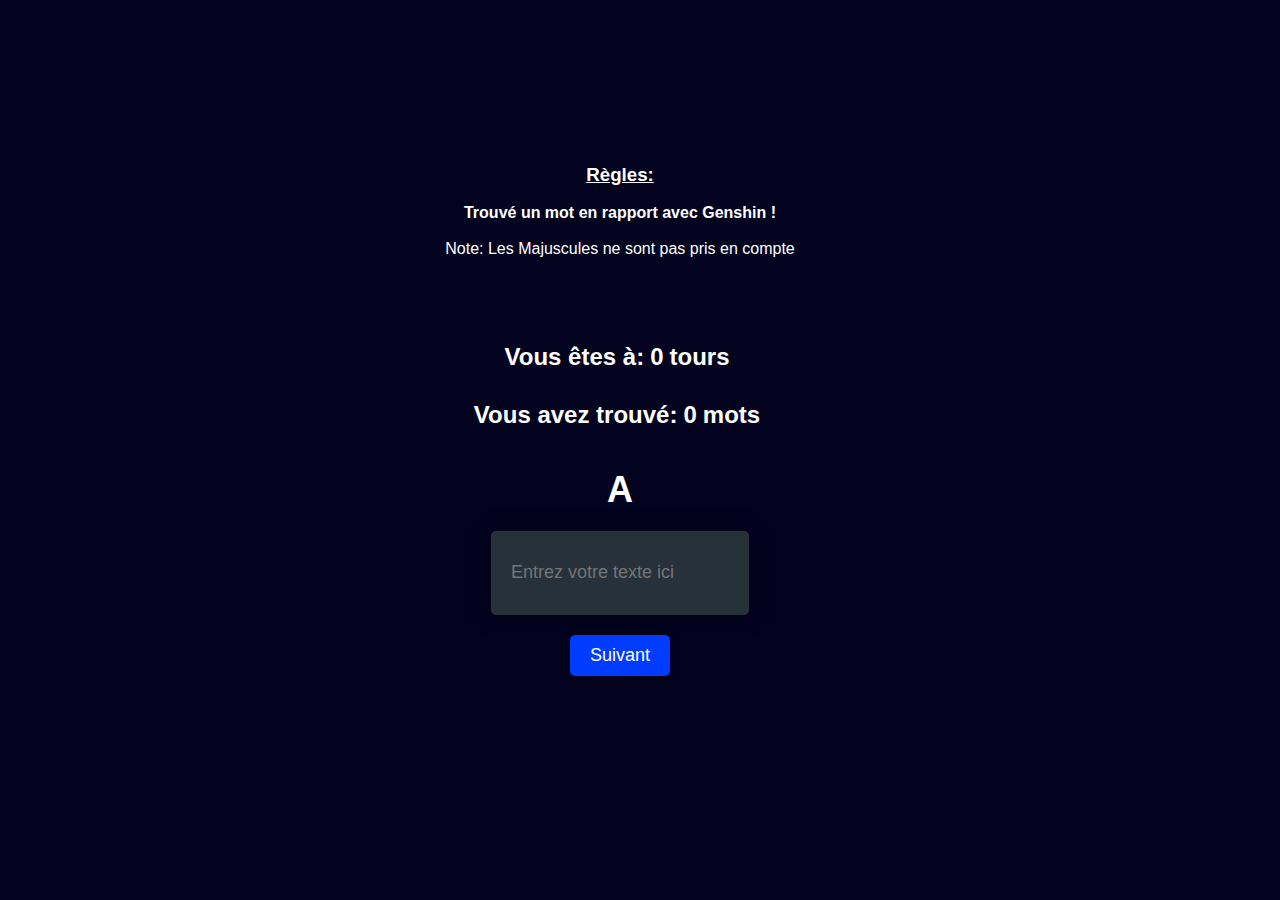
<file: test.html>
<!DOCTYPE html>
<html>

<head>
	<meta charset="UTF-8">
	<title>Template Sombre</title>
	<style>
		body {
			background-color: #030320;
			color: #fff;
			font-family: Arial, sans-serif;
			font-size: 16px;
			margin: 0;
			padding: 0;
		}

		.container {
			display: flex;
			flex-direction: column;
			align-items: center;
			justify-content: center;
			height: 100vh;
			padding-bottom: 90px;
			padding-right: 40px;
			box-sizing: border-box;
		}

		h1 {
			font-size: 36px;
			margin-bottom: 20px;
			text-align: center;
		}

		.text-zone {
			background-color: #26313a;
			border: none;
			border-radius: 5px;
			box-shadow: 0 0 20px rgba(0, 0, 0, 0.5);
			color: #fff;
			padding: 20px;
			resize: none;
			width: 218px;
			height: 44px;
			font-size: 18px;
			margin-bottom: 20px;
		}

		.btn {
			background-color: #003cff;
			border: none;
			border-radius: 5px;
			box-shadow: 0 0 10px rgba(0, 0, 0, 0.5);
			color: #fff;
			cursor: pointer;
			font-size: 18px;
			padding: 10px 20px;
			transition: all 0.3s;
			text-align: center;
			text-decoration: none;
			margin-left: 0px;
		}

		.btn:hover {
			background-color: #0857df;
		}

		#tour,
		#tour2 {
			width: 400px;
			display: flex;
			justify-content: center;
			margin: 0px;
		}

		#tour p,
		#tour2 p {
			padding-right: 6px;
		}

		#rule {
			display: flex;
			align-items: center;
		}

		h4 {
			margin: 0px;
		}

		h3 {
			margin: 0px;
		}

		p {
			margin-block-start: 15px;
			margin-block-end: 15px;
		}
		#note{
			margin-block-start: 0px;
			margin-block-end: 40px;
		}
	</style>
	<script>
		const mots = [
			"Adepte",
			"Albedo",
			"Amber",
			"Anémoculus",
			"Archon",
			"Argétoile",
			"Baie de Jueyun",
			"Barbara",
			"Beidou",
			"Bennett",
			"Chasseur de trésor",
			"Chongyun",
			"Columbina",
			"Compagnons",
			"Cryo",
			"Dendro",
			"Diluc",
			"Electro",
			"Eula",
			"Fatui",
			"Fischl",
			"Ganyu",
			"Geo",
			"Hu Tao",
			"Jean",
			"Kaeya",
			"Kamisato Ayaka",
			"Keqing",
			"Klee",
			"Kujou Sara",
			"Lames de l'Ombre",
			"Liyue",
			"Mondstadt",
			"Mora",
			"Ningguang",
			"Noël",
			"Jade Noctiluque",
			"Paimon",
			"Poussière d'étoiles",
			"Primo-gemme",
			"Pyro",
			"Qiqi",
			"Raiden Shogun",
			"Razor",
			"Rosaria",
			"Sayu",
			"Sucrose",
			"Tartaglia",
			"Thoma",
			"Venti",
			"Xiangling",
			"Xiao",
			"Xingqiu",
			"Yaoyao",
			"Yoimiya",
			"Zhongli",
			"Éclats de Chaos",
			"Électroculus",
			"Élixir d'énergie originelle",
			"Épée d'Harmonie",
			"Île Watatsumi",
			"Événement",
			"Œuf",
			"Oeuf",
			"Bourgeonnement",
			"Catalyseur",
			"Foçalors",
			"Joël",
			"Kusanali",
			"Main",
			"Natlan",
			"Océanide",
			"Qingce",
			"Rukkhadevata",
			"Signora",
			"Teyvat",
			"Célestia",
			"Ult",
			"Ulti",
			"Husbendo",
			"Waifu",
			"Varka",
			"Victor",
			"Wangsheng Funeral Parlor",
			"Wangsheng",
			"Wuwang",
			"Yaoyao",
			"Layla",
			"Shenhe",
			"Yunjin",
			"Yae Miko",
			"Kamisato Ayato",
			"Kamisato Ayaka",
			"Ayato",
			"Yelan",
			"Kuki Shinobu",
			"Shikanoin Heizou",
			"Heizou",
			"Dori",
			"Collei",
			"Tighnari",
			"Candace",
			"Cyno",
			"Nilou",
			"Nahida",
			"Faruzan",
			"Nomade",
			"Sumeru",
			"Dehya",
			"Alhaitham",
			"Main",
			"Vision",
			"Element",
			"Primo-gémme",
			"Septembre",
			"Mystérieux",
			"Catalyseur",
			"Permafrost",
			"Loup",
			"Cendre",
			"Sceau",
			"Embrasement",
			"Améthyste",
			"Rapace",
			"Luxe",
			"Abyssal",
			"Scarabée",
			"Robuste",
			"Feuille",
			"Lourd",
			"Fumée",
			"Sérénité",
			"Héritage",
			"Conte",
			"Effondrement",
			"Fluide",
			"Courant",
			"Ombre",
			"Esprit",
			"Jardin",
			"Cristal",
			"Lac",
			"Nirvana",
			"Espace",
			"Poignard",
			"Blizzard",
			"Éclair",
			"Givre",
			"Miroir",
			"Défenseur",
			"Inébranlable",
			"Foudre",
			"Roche",
			"Poussière",
			"Horizon",
			"Aile",
			"Férocité",
			"Aube",
			"Os",
			"Diamant",
			"Océan",
			"Tour",
			"Ambition",
			"Exécuteur",
			"Léger",
			"Maître",
			"Nuit",
			"Tempête",
			"Lion",
			"Métal",
			"Braise",
			"Souffle",
			"Eclat",
			"Montagne",
			"Flamme",
			"Vent",
			"Givre",
			"Eau",
			"Crimson",
			"Dendrobium",
			"Abondance",
			"Adeptus",
			"Ailes de la nuit",
			"Ailes du vent",
			"Albédo",
			"Amakumo",
			"Arche des Sept",
			"Aubétoile",
			"Barbatos",
			"Bouclier de jade",
			"Champ de lune",
			"Champ d'étoiles",
			"Changement de plan",
			"Chasseur de tempêtes",
			"Cité des vents",
			"Cité sans voix",
			"Contrat sans fin",
			"Cueillette",
			"Danse des lumières",
			"Dédale des ombres",
			"Défis célestes",
			"Demi-masque",
			"Dragonspine",
			"Durandal",
			"Einzbern",
			"Épine de cristal",
			"Épine du dragon",
			"Eula",
			"Exuvia",
			"Festin de la terre",
			"Flèches de résistance",
			"Flèches de vent",
			"Flèches tourbillonnantes",
			"Forêt de pierres",
			"Frostflake",
			"Genshin",
			"Goulûment",
			"Goulûraptor",
			"Grande aigrette",
			"Hypostase",
			"Inazuma",
			"Kamisato",
			"Keqing",
			"Kujou",
			"Lames éclairs",
			"Lances ardentes",
			"Lingju",
			"Liyue",
			"Lune d'eau",
			"Marais brumeux",
			"Mille armées",
			"Mirage",
			"Mithrax",
			"Mona",
			"Nid de la grue",
			"Noble",
			"Nouvelle ère",
			"Océanide",
			"Onikabuto",
			"Ordalie",
			"Perle noire",
			"Pierre de résonance",
			"Piliers de la vieille loi",
			"Pluie du ciel",
			"Portique de la fortune",
			"Puissance du vent",
			"Qingxin",
			"Raiden",
			"Résine condensée",
			"Retour du jade",
			"Rosée du matin",
			"Rosée noire",
			"Ruines de Sal Terrae",
			"Sang de dragon",
			"Scarabée géant",
			"Sceau céleste",
			"Sceau du vide",
			"Sceau lunaire",
			"Sceau solaire",
			"Séraphine",
			"Sérénité potentielle",
			"Serment du sang",
			"Sifflement des vents",
			"Soie de sang",
			"Souffle du dragon",
			"Souffle de la forêt",
			"Souhait",
			"Statue des sept",
			"Symbole géo",
			"Symbole pyro",
			"Symbole cryo",
			"Symbole électro",
			"Symbole hydro",
			"Talents",
			"Terre brûlée",
			"Terre des beaux-arts",
			"Terre des défis",
			"Terres des vents",
			"Théière",
			"Aurore"
		];

		var alphabet = ["A", "B", "C", "D", "E", "F", "G", "H", "I", "J", "K", "L", "M", "N", "O", "P", "Q", "R", "S", "T", "U", "V", "W", "X", "Y", "Z"];
		var lettreCourante = 0;
		function changerLettre() {

			var h1 = document.getElementById("lettre");
			var h1Val = document.getElementById("lettre").textContent;
			const texte = document.getElementById("txt");
			const premiereLettre = texte.value[0].toUpperCase();
			if (h1Val === premiereLettre) {
				console.log("La première lettre du texte est dans l'alphabet.");
			} else {
				console.log("La première lettre du texte n'est pas dans l'alphabet.");
				texte.style.color = "#e02525"
				setTimeout(() => {
					texte.style.color = "white"
				}, 700);
				return
			}
			var top;
			for (let i = 0; i < mots.length; i++) {
				const texte = document.getElementById("txt");
				if (mots[i].toUpperCase() === texte.value.toUpperCase()) {
					mots.splice(i, 1);
					console.log(`Le mot a été trouvé et supprimé du tableau.`);
					top = 0;
					break
				} else {
					top = 1
					texte.style.color = "#e02525"
					setTimeout(() => {
						texte.style.color = "white"
					}, 700);


				}
			}
			if (top == 1) return
			lettreCourante++;
			if (lettreCourante >= alphabet.length) {
				console.log("ouiiii");
				lettreCourante = 0;
				var nb = document.getElementById("nb");
				var jsp = + nb.textContent
				jsp++
				nb.innerHTML = jsp;


			}
			console.log("nooooo");
			h1.innerHTML = alphabet[lettreCourante];
			texte.value = ''
			var nb2 = document.getElementById("nb2");
			var jsp2 = + nb2.textContent
			jsp2++
			nb2.innerHTML = jsp2;
		}
		document.addEventListener('keypress', function (event) {
			// vérifier si la touche pressée est la touche Entrée
			if (event.keyCode === 13) {
				// exécuter le même code que lorsque le bouton est cliqué
				changerLettre()
				const texte = document.getElementById("txt");

			}
		});
	</script>
</head>

<body>
	<div class="container">
		<p id="rule">
		<h3><u>Règles:</u></h3> <br>
		<h4>Trouvé un mot en rapport avec Genshin ! </h4> <br><p id="note">Note: Les Majuscules ne sont pas pris en compte</p></p>
		<h2 id="tour">
			<p>Vous êtes à:</p>
			<p id="nb">0</p>
			<p>tours</p>
		</h2>
		<h2 id="tour2">
			<p>Vous avez trouvé:</p>
			<p id="nb2">0</p>
			<p>mots</p>
		</h2>
		<h1 id="lettre">A</h1>

		<input type="text" id="txt" class="text-zone" placeholder="Entrez votre texte ici"></input>
		<button onclick="changerLettre()" class="btn">Suivant</button>

	</div>
</body>

</html>
</file>
